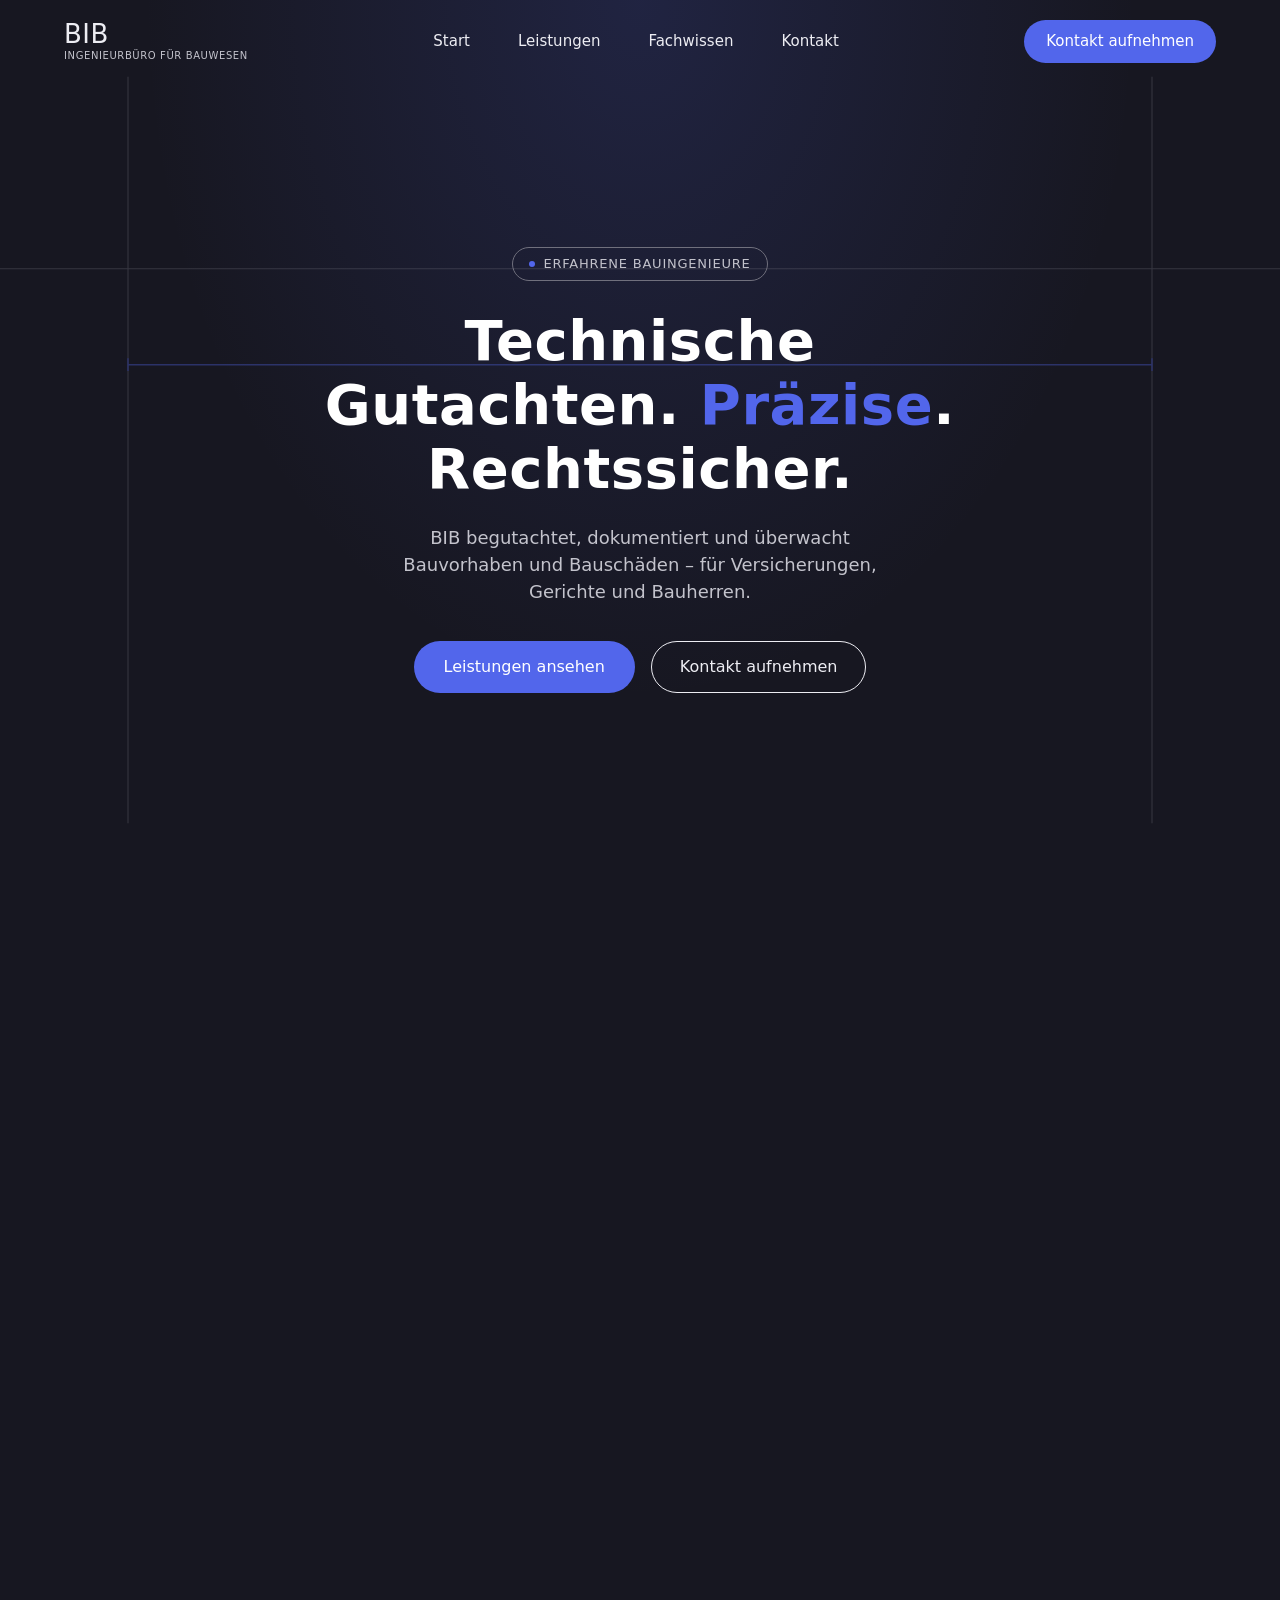
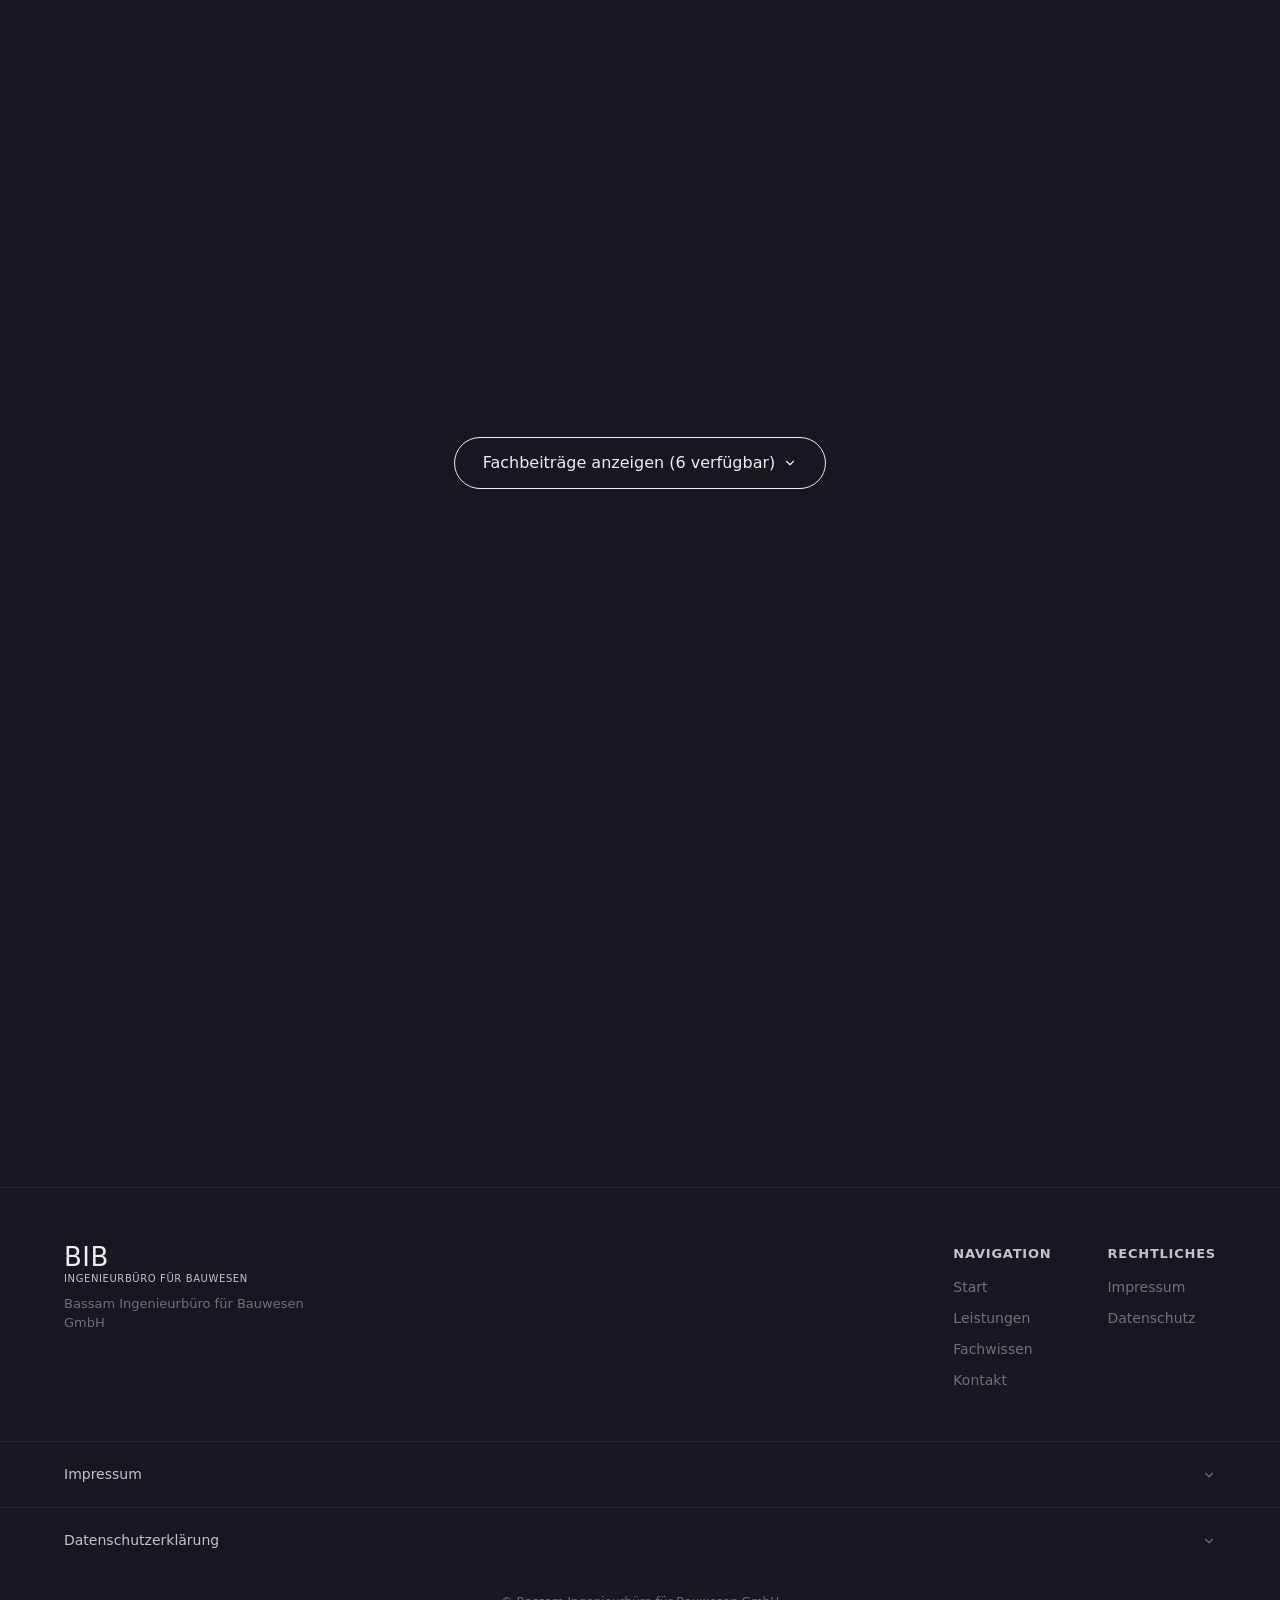
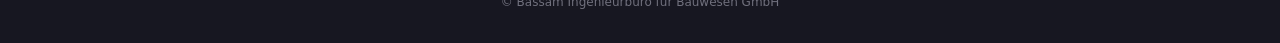
<file: index.html>
<!DOCTYPE html>
<html lang="de">
<head>
<meta charset="UTF-8">
<meta name="viewport" content="width=device-width, initial-scale=1">
<title>BIB Ingenieurbüro für Bauwesen GmbH</title>
<meta name="description" content="Ingenieurbüro für Bauwesen in Berlin (BIB). Ihr Experte für Bauschadensgutachten, Gerichtsgutachten, technische Beweissicherung und Objektüberwachung (LP 8). Präzise & rechtssicher.">
<meta name="keywords" content="Ingenieurbüro Berlin, Bauschadensgutachten, Gerichtsgutachter Bauwesen, Versicherungsgutachten, Beweissicherung, Objektüberwachung, LP 8, Bauingenieur Berlin, Bauschäden bewerten">
<meta name="author" content="Bassam Ingenieurbüro für Bauwesen GmbH">
<meta name="robots" content="index, follow">
<link rel="canonical" href="https://ing-bassam.de/">
<link rel="icon" type="image/svg+xml" href="favicon.svg">

<style>
  :root{
  /* ---------- LOKALE SCHRIFTARTEN ---------- */
  /* Fira Sans */
  @font-face {
    font-family: 'Fira Sans';
    font-style: normal;
    font-weight: 300;
    src: url('fonts/fira-sans-v18-latin-300.woff2') format('woff2');
  }
  @font-face {
    font-family: 'Fira Sans';
    font-style: normal;
    font-weight: 400;
    src: url('fonts/fira-sans-v18-latin-regular.woff2') format('woff2');
  }

  /* Space Grotesk */
  @font-face {
    font-family: 'Space Grotesk';
    font-style: normal;
    font-weight: 500;
    src: url('fonts/space-grotesk-v22-latin-500.woff2') format('woff2');
  }
  @font-face {
    font-family: 'Space Grotesk';
    font-style: normal;
    font-weight: 600;
    src: url('fonts/space-grotesk-v22-latin-600.woff2') format('woff2');
  }
  @font-face {
    font-family: 'Space Grotesk';
    font-style: normal;
    font-weight: 700;
    src: url('fonts/space-grotesk-v22-latin-700.woff2') format('woff2');
  }

  /* Inter */
  @font-face {
    font-family: 'Inter';
    font-style: normal;
    font-weight: 400;
    src: url('fonts/inter-v20-latin-regular.woff2') format('woff2');
  }
  @font-face {
    font-family: 'Inter';
    font-style: normal;
    font-weight: 500;
    src: url('fonts/inter-v20-latin-500.woff2') format('woff2');
  }
  @font-face {
    font-family: 'Inter';
    font-style: normal;
    font-weight: 600;
    src: url('fonts/inter-v20-latin-600.woff2') format('woff2');
  }
    --onyx:#171721;
    --graphite:#1e1e2a;
    --obsidian:#272735;
    --slate:#70707d;
    --mist:#e2e3ed;
    --ash:#c3c3cc;
    --ivory:#ededf3;
    --cobalt:#5266eb;
    --white:#ffffff;

    --font-body: 'Inter', ui-sans-serif, system-ui, sans-serif;
    --font-display: 'Space Grotesk', ui-sans-serif, system-ui, sans-serif;
    --font-logo: 'Fira Sans', ui-sans-serif, system-ui, sans-serif;

    --max-w: 1200px;
    --section-gap: 72px;
    --card-pad: 32px;
  }

  *{box-sizing:border-box; margin:0; padding:0;}
  html{scroll-behavior:smooth;}
  body{
    background:var(--onyx);
    color:var(--ivory);
    font-family:var(--font-body);
    font-size:16px;
    line-height:1.5;
    -webkit-font-smoothing:antialiased;
  }
  a{color:inherit; text-decoration:none;}
  img{max-width:100%; display:block;}
  ul{list-style:none;}

  h1,h2,h3{
    font-family:var(--font-display);
    font-weight:600;
    line-height:1.15;
    letter-spacing:0.01em;
  }

  .wrap{max-width:var(--max-w); margin:0 auto; padding:0 24px;}

  /* ---------- NAV ---------- */
  header{
    position:fixed; top:0; left:0; right:0; z-index:100;
    padding:20px 0;
    transition:background .3s ease, backdrop-filter .3s ease, padding .3s ease, border-color .3s ease;
    border-bottom:1px solid transparent;
  }
  header.scrolled{
    background:rgba(23,23,33,0.82);
    backdrop-filter:blur(16px);
    -webkit-backdrop-filter:blur(16px);
    padding:14px 0;
    border-bottom:1px solid rgba(226,227,237,0.08);
  }
  nav{display:flex; align-items:center; justify-content:space-between;}

  .logo{display:flex; align-items:center; gap:10px;}
  .logo-mark{width:22px; height:22px;}
  .logo-text{display:flex; flex-direction:column; line-height:1;}
  .logo-text b{font-family:var(--font-logo); font-size:26px; font-weight:300; font-style:normal; letter-spacing:0.02em; color:var(--ivory);}
  .logo-text span{font-size:10px; letter-spacing:0.06em; color:var(--ash); text-transform:uppercase; margin-top:4px;}

  .nav-links{display:flex; gap:8px; align-items:center;}
  .nav-links a{
    padding:10px 20px; border-radius:40px; font-size:15px; font-weight:500;
    transition:background .2s ease;
  }
  .nav-links a:hover{background:rgba(237,237,243,0.08);}

  .nav-cta{
    background:var(--cobalt); color:var(--white);
    padding:10px 22px; border-radius:32px; font-size:15px; font-weight:500;
    white-space:nowrap;
  }
  .nav-cta:hover{opacity:0.92;}

  .nav-toggle{display:none; background:none; border:none; color:var(--ivory); font-size:24px; cursor:pointer;}

  /* ---------- HERO ---------- */
  .hero{
    position:relative;
    min-height:100vh;
    display:flex; align-items:center; justify-content:center;
    overflow:hidden;
    padding:140px 24px 100px;
  }
  .hero-bg{
    position:absolute; inset:0; z-index:0;
    background:
      radial-gradient(ellipse at 50% 0%, rgba(82,102,235,0.16), transparent 55%),
      var(--onyx);
  }
  .hero-grid{position:absolute; inset:0; z-index:0; opacity:0.5;}
  .hero-content{position:relative; z-index:1; text-align:center; max-width:720px;}
  .eyebrow{
    display:inline-flex; align-items:center; gap:8px;
    font-size:13px; letter-spacing:0.06em; text-transform:uppercase;
    color:var(--ash); border:1px solid var(--slate); border-radius:40px;
    padding:6px 16px; margin-bottom:28px;
  }
  .eyebrow .dot{width:6px; height:6px; border-radius:50%; background:var(--cobalt);}
  .hero h1{
    font-size:56px; color:var(--white); margin-bottom:22px;
  }
  .hero h1 em{font-style:normal; color:var(--cobalt);}
  .hero p{
    font-size:18px; color:var(--ash); max-width:520px; margin:0 auto 36px;
  }
  .hero-actions{display:flex; gap:16px; justify-content:center; flex-wrap:wrap;}

  .btn-primary{
    background:var(--cobalt); color:var(--white);
    padding:14px 30px; border-radius:32px; font-size:16px; font-weight:500;
    display:inline-block; transition:opacity .2s ease;
  }
  .btn-primary:hover{opacity:0.9;}
  .btn-ghost{
    background:transparent; color:var(--ivory); border:1px solid var(--ivory);
    padding:13px 28px; border-radius:40px; font-size:16px; font-weight:500;
    display:inline-block; transition:background .2s ease;
  }
  .btn-ghost:hover{background:rgba(237,237,243,0.08);}

  /* measurement-line signature motif */
  .measure-line{
    position:absolute; z-index:0; opacity:0.35;
  }

  /* ---------- SECTIONS ---------- */
  section{padding:var(--section-gap) 0;}
  .section-head{max-width:640px; margin:0 auto 48px; text-align:center;}
  .section-tag{
    font-size:13px; letter-spacing:0.08em; text-transform:uppercase; color:var(--cobalt);
    font-weight:600; margin-bottom:14px; display:block;
  }
  .section-head h2{font-size:36px; color:var(--white); margin-bottom:14px;}
  .section-head p{color:var(--ash); font-size:17px;}

  /* ---------- LEISTUNGEN ---------- */
  .services-grid{
    display:grid; grid-template-columns:repeat(2, 1fr); gap:24px;
  }
  .service-card{
    background:var(--graphite); border-radius:12px; padding:var(--card-pad);
    display:flex; flex-direction:column; gap:18px;
  }
  .service-icon{
    width:44px; height:44px; border-radius:12px; background:var(--obsidian);
    display:flex; align-items:center; justify-content:center;
  }
  .service-icon svg{width:22px; height:22px; stroke:var(--cobalt);}
  .service-card h3{font-size:21px; color:var(--white); font-weight:600;}
  .service-card p{color:var(--ash); font-size:15px; line-height:1.55;}

  /* ---------- FACHWISSEN ---------- */
  .articles-grid{
    display:grid; grid-template-columns:repeat(3, 1fr); gap:24px;
  }
  .article-card{
    background:var(--graphite); border-radius:12px; overflow:hidden;
    display:flex; flex-direction:column;
  }
  .article-thumb{
    height:140px; width:100%;
    background:
      repeating-linear-gradient(135deg, rgba(82,102,235,0.14) 0 2px, transparent 2px 18px),
      var(--obsidian);
    display:flex; align-items:center; justify-content:center;
  }
  .article-thumb span{font-size:11px; letter-spacing:0.05em; color:var(--slate); text-transform:uppercase;}
  .article-body{padding:24px; display:flex; flex-direction:column; gap:10px; flex:1;}
  .article-date{font-size:13px; color:var(--slate);}
  .article-body h3{font-size:18px; color:var(--white); font-weight:600; line-height:1.3;}
  .article-body p{font-size:14px; color:var(--ash);}
  .article-link{font-size:14px; color:var(--cobalt); font-weight:500; margin-top:auto;}

  .fachwissen-note{
    text-align:center; margin-top:36px; color:var(--slate); font-size:14px;
  }

  /* ---------- COLLAPSIBLE (Fachwissen-Toggle) ---------- */
  .fachwissen-toggle{text-align:center;}
  .fachwissen-toggle summary{
    list-style:none; cursor:pointer; display:inline-flex; align-items:center; gap:8px;
    background:transparent; color:var(--ivory); border:1px solid var(--ivory);
    padding:13px 28px; border-radius:40px; font-size:16px; font-weight:500;
    transition:background .2s ease;
  }
  .fachwissen-toggle summary::-webkit-details-marker{display:none;}
  .fachwissen-toggle summary:hover{background:rgba(237,237,243,0.08);}
  .fachwissen-toggle summary .chevron{width:14px; height:14px; stroke:var(--ivory); transition:transform .2s ease;}
  .fachwissen-toggle[open] summary .chevron{transform:rotate(180deg);}
  .fachwissen-toggle[open] summary{margin-bottom:40px;}
  .fachwissen-toggle summary .label-open{display:none;}
  .fachwissen-toggle[open] summary .label-closed{display:none;}
  .fachwissen-toggle[open] summary .label-open{display:inline;}

  /* ---------- KONTAKT ---------- */
  .kontakt-box{
    background:var(--graphite); border-radius:12px; padding:56px;
    display:grid; grid-template-columns:1.1fr 1fr; gap:56px; align-items:center;
  }
  .kontakt-info h2{font-size:32px; color:var(--white); margin-bottom:16px;}
  .kontakt-info p{color:var(--ash); font-size:16px; margin-bottom:28px;}
  .kontakt-list{display:flex; flex-direction:column; gap:16px;}
  .kontakt-list li{display:flex; align-items:center; gap:12px; font-size:15px;}
  .kontakt-list svg{width:18px; height:18px; stroke:var(--cobalt); flex-shrink:0;}

  form{display:flex; flex-direction:column; gap:14px;}
  label{font-size:13px; color:var(--ash); margin-bottom:-6px;}
  input, textarea{
    background:var(--obsidian); border:1px solid var(--slate); border-radius:12px;
    padding:13px 16px; color:var(--ivory); font-family:var(--font-body); font-size:15px;
    width:100%;
  }
  input:focus, textarea:focus{outline:2px solid var(--cobalt); outline-offset:1px; border-color:var(--cobalt);}
  textarea{resize:vertical; min-height:110px;}
  .form-submit{
    background:var(--cobalt); color:var(--white); border:none; border-radius:32px;
    padding:14px 28px; font-size:16px; font-weight:500; cursor:pointer; font-family:var(--font-body);
    align-self:flex-start; transition:opacity .2s ease;
  }
  .form-submit:hover{opacity:0.9;}

  /* ---------- FOOTER / IMPRESSUM ---------- */
  footer{border-top:1px solid rgba(226,227,237,0.08); padding-top:56px;}
  .footer-top{
    display:flex; justify-content:space-between; align-items:flex-start; gap:32px; flex-wrap:wrap;
    padding-bottom:40px;
  }
  .footer-brand p{color:var(--slate); font-size:13px; margin-top:10px; max-width:280px;}
  .footer-links{display:flex; gap:56px; flex-wrap:wrap;}
  .footer-col h4{font-size:13px; text-transform:uppercase; letter-spacing:0.06em; color:var(--ash); margin-bottom:14px;}
  .footer-col a{display:block; font-size:14px; color:var(--slate); margin-bottom:10px;}
  .footer-col a:hover{color:var(--ivory);}

  .impressum{
    border-top:1px solid rgba(226,227,237,0.08);
  }
  .impressum summary{
    list-style:none; cursor:pointer;
    display:flex; align-items:center; justify-content:space-between;
    padding:22px 24px; font-size:14px; color:var(--ash); font-weight:500;
  }
  .impressum summary::-webkit-details-marker{display:none;}
  .impressum summary:hover{color:var(--ivory);}
  .impressum summary .chevron{width:14px; height:14px; stroke:var(--slate); transition:transform .2s ease; flex-shrink:0;}
  .impressum[open] summary .chevron{transform:rotate(180deg);}
  .impressum-content{
    padding:0 24px 40px;
    font-size:13px; color:var(--slate); line-height:1.7;
  }
  .impressum-content h4{font-size:14px; color:var(--ivory); margin:18px 0 6px; font-weight:600; font-family:var(--font-body);}
  .impressum-content h4:first-child{margin-top:0;}
  .impressum-content .placeholder{color:var(--cobalt);}
  .impressum-grid{display:grid; grid-template-columns:repeat(3,1fr); gap:32px;}

  .bottom-bar{
    padding:20px 0 32px; text-align:center; font-size:12px; color:var(--slate);
  }

  /* ---------- RESPONSIVE ---------- */
  @media (max-width:860px){
    .nav-links, .nav-cta{display:none;}
    .nav-toggle{display:block;}
    .hero h1{font-size:38px;}
    .services-grid{grid-template-columns:1fr;}
    .articles-grid{grid-template-columns:1fr;}
    .kontakt-box{grid-template-columns:1fr; padding:32px;}
    .impressum-grid{grid-template-columns:1fr;}
    .footer-top{flex-direction:column;}
  }

  /* ---------- MOTION ---------- */
  .reveal{
    opacity:0; transform:translateY(28px);
    transition:opacity .8s cubic-bezier(.16,1,.3,1), transform .8s cubic-bezier(.16,1,.3,1);
  }
  .reveal.in-view{opacity:1; transform:translateY(0);}

  .hero-content > *{
    opacity:0; transform:translateY(20px);
    animation:heroUp .8s cubic-bezier(.16,1,.3,1) forwards;
  }
  .hero-content .eyebrow{animation-delay:.05s;}
  .hero-content h1{animation-delay:.15s;}
  .hero-content p{animation-delay:.28s;}
  .hero-content .hero-actions{animation-delay:.4s;}
  @keyframes heroUp{to{opacity:1; transform:translateY(0);}}

  .measure-line path, .measure-line line{
    stroke-dasharray:1400;
    stroke-dashoffset:1400;
    animation:drawLine 1.8s cubic-bezier(.16,1,.3,1) forwards;
    animation-delay:.3s;
  }
  @keyframes drawLine{to{stroke-dashoffset:0;}}

  .service-card, .article-card{
    border:1px solid transparent;
    transition:transform .35s cubic-bezier(.16,1,.3,1), border-color .35s ease, background-color .35s ease;
  }
  .service-card:hover, .article-card:hover{
    transform:translateY(-6px);
    border-color:rgba(82,102,235,0.4);
    background-color:#23232f;
  }
  .service-icon{transition:background-color .35s ease, transform .35s ease;}
  .service-card:hover .service-icon{background-color:var(--cobalt); transform:scale(1.06);}
  .service-card:hover .service-icon svg{stroke:var(--white);}

  .services-grid .service-card:nth-child(1){transition-delay:0s;}
  .services-grid .service-card:nth-child(2){transition-delay:.08s;}
  .services-grid .service-card:nth-child(3){transition-delay:.16s;}
  .services-grid .service-card:nth-child(4){transition-delay:.24s;}
  .articles-grid .article-card:nth-child(1){transition-delay:0s;}
  .articles-grid .article-card:nth-child(2){transition-delay:.1s;}
  .articles-grid .article-card:nth-child(3){transition-delay:.2s;}

  .nav-links a{position:relative;}
  .btn-primary, .btn-ghost, .form-submit{
    transition:opacity .25s ease, transform .25s cubic-bezier(.16,1,.3,1), background-color .25s ease;
  }
  .btn-primary:hover, .form-submit:hover{transform:translateY(-2px);}
  .btn-ghost:hover{transform:translateY(-2px);}

  @media (prefers-reduced-motion: reduce){
    .reveal{opacity:1; transform:none; transition:none;}
    .hero-content > *{animation:none; opacity:1; transform:none;}
    .measure-line path, .measure-line line{animation:none; stroke-dashoffset:0;}
  }

  @media (prefers-reduced-motion: reduce){
    html{scroll-behavior:auto;}
    *{transition:none !important;}
  }
</style>
</head>
<body>

<header id="siteHeader">
  <nav class="wrap">
    <a href="#start" class="logo">
      <span class="logo-text"><b>BIB</b><span>Ingenieurbüro für Bauwesen</span></span>
    </a>
    <div class="nav-links">
      <a href="#start">Start</a>
      <a href="#leistungen">Leistungen</a>
      <a href="#fachwissen">Fachwissen</a>
      <a href="#kontakt">Kontakt</a>
    </div>
    <a href="#kontakt" class="nav-cta">Kontakt aufnehmen</a>
    <button class="nav-toggle" aria-label="Menü öffnen">☰</button>
  </nav>
</header>

<main>

  <!-- ================= HERO / START ================= -->
  <section id="start" class="hero">
    <div class="hero-bg"></div>
    <svg class="hero-grid measure-line" viewBox="0 0 1200 700" style="top:0; left:0; width:100%; height:100%;">
      <line x1="120" y1="0" x2="120" y2="700" stroke="#70707d" stroke-width="1"/>
      <line x1="0" y1="180" x2="1200" y2="180" stroke="#70707d" stroke-width="1"/>
      <line x1="1080" y1="0" x2="1080" y2="700" stroke="#70707d" stroke-width="1"/>
      <g stroke="#5266eb" stroke-width="1.4">
        <line x1="120" y1="270" x2="1080" y2="270"/>
        <line x1="120" y1="264" x2="120" y2="276"/>
        <line x1="1080" y1="264" x2="1080" y2="276"/>
      </g>
    </svg>
    <div class="hero-content">
      <span class="eyebrow"><span class="dot"></span>Erfahrene Bauingenieure</span>
      <h1>Technische Gutachten. <em>Präzise</em>. Rechtssicher.</h1>
      <p>BIB begutachtet, dokumentiert und überwacht Bauvorhaben und Bauschäden – für Versicherungen, Gerichte und Bauherren.</p>
      <div class="hero-actions">
        <a href="#leistungen" class="btn-primary">Leistungen ansehen</a>
        <a href="#kontakt" class="btn-ghost">Kontakt aufnehmen</a>
      </div>
    </div>
  </section>

  <!-- ================= LEISTUNGEN ================= -->
  <section id="leistungen">
    <div class="wrap">
      <div class="section-head reveal">
        <span class="section-tag">Leistungen</span>
        <h2>Ausgebildete und Erfahrene Bauingenieure</h2>
        <p>Vier Kernbereiche, in denen wir Bauherren, Versicherungen und Gerichte mit unabhängiger technischer Expertise unterstützen.</p>
      </div>
      <div class="services-grid">

        <div class="service-card reveal">
          <div class="service-icon">
            <svg viewBox="0 0 24 24" fill="none" stroke-width="1.6" stroke-linecap="round" stroke-linejoin="round"><path d="M12 3l7 3v6c0 4.5-3 8-7 9-4-1-7-4.5-7-9V6l7-3z"/></svg>
          </div>
          <h3>Versicherungsgutachten</h3>
          <p>Wir ermitteln Schadensursache und -umfang bei Gebäudeschäden und liefern Versicherungen eine belastbare, unabhängige Bewertungsgrundlage für die Regulierung.</p>
        </div>

        <div class="service-card reveal">
          <div class="service-icon">
            <svg viewBox="0 0 24 24" fill="none" stroke-width="1.6" stroke-linecap="round" stroke-linejoin="round"><path d="M12 3v18M5 7l-3 6a3 3 0 0 0 6 0l-3-6zM19 7l-3 6a3 3 0 0 0 6 0l-3-6zM5 7h14M8 3h8"/></svg>
          </div>
          <h3>Gerichtsgutachten</h3>
          <p>Als gerichtlich beauftragte Sachverständige erstellen wir neutrale, nachvollziehbare Gutachten, die vor Gericht Bestand haben und Streitfragen fundiert klären.</p>
        </div>

        <div class="service-card reveal">
          <div class="service-icon">
            <svg viewBox="0 0 24 24" fill="none" stroke-width="1.6" stroke-linecap="round" stroke-linejoin="round"><circle cx="11" cy="11" r="7"/><path d="M21 21l-4.3-4.3"/></svg>
          </div>
          <h3>Technische Beweissicherung</h3>
          <p>Vor, während und nach Bauarbeiten dokumentieren wir den Zustand von Gebäuden lückenlos – als belastbarer Nachweis für spätere Auseinandersetzungen.</p>
        </div>

        <div class="service-card reveal">
          <div class="service-icon">
            <svg viewBox="0 0 24 24" fill="none" stroke-width="1.6" stroke-linecap="round" stroke-linejoin="round"><path d="M4 21V10l8-6 8 6v11"/><path d="M9 21v-6h6v6"/></svg>
          </div>
          <h3>Objektüberwachung (LP&nbsp;8)</h3>
          <p>Als Bauherrenvertretung begleiten wir die Bauausführung vor Ort, sichern Qualität, Kosten und Termine und vertreten Ihre Interessen gegenüber den ausführenden Firmen.</p>
        </div>

      </div>
    </div>
  </section>

  <!-- ================= FACHWISSEN / FACHPORTAL ================= -->
  <section id="fachwissen">
    <div class="wrap">
      <div class="section-head reveal">
        <span class="section-tag">Fachwissen & Publikationen</span>
        <h2>Einblicke ins Bauwesen</h2>
        <p>Fachbeiträge zu Bauphysik, Bauschäden und baurechtlichen Fragestellungen aus dem Bauwesen.</p>
      </div>

      <!-- EINGEKLAPPTES FACHPORTAL (STANDARDMÄSSIG ARCHIVIERT) -->
      <details class="fachwissen-toggle" id="fachwissenDetails" ontoggle="if(this.open) { resetAndShowInitial(); }">
        <summary>
          <span class="label-closed">Fachbeiträge anzeigen (6 verfügbar)</span>
          <span class="label-open">Fachbeiträge ausblenden</span>
          <svg class="chevron" viewBox="0 0 24 24" fill="none" stroke-width="2" stroke-linecap="round" stroke-linejoin="round"><path d="M6 9l6 6 6-6"/></svg>
        </summary>

        <div style="margin-top: 40px;">
          <!-- KATEGORIE-GLIEDERUNG -->
          <div style="display: flex; gap: 12px; justify-content: center; margin-bottom: 36px; flex-wrap: wrap;">
            <button onclick="filterArticles('all')" class="filter-btn active" style="background: var(--cobalt); color: var(--white); border: none; padding: 10px 20px; border-radius: 20px; cursor: pointer; font-weight: 500; font-size: 14px;">Alle Themen</button>
            <button onclick="filterArticles('bauphysik')" class="filter-btn" style="background: var(--obsidian); color: var(--ash); border: 1px solid var(--slate); padding: 10px 20px; border-radius: 20px; cursor: pointer; font-weight: 500; font-size: 14px;">Bauphysik</button>
            <button onclick="filterArticles('bauschaden')" class="filter-btn" style="background: var(--obsidian); color: var(--ash); border: 1px solid var(--slate); padding: 10px 20px; border-radius: 20px; cursor: pointer; font-weight: 500; font-size: 14px;">Bauschäden</button>
            <button onclick="filterArticles('recht')" class="filter-btn" style="background: var(--obsidian); color: var(--ash); border: 1px solid var(--slate); padding: 10px 20px; border-radius: 20px; cursor: pointer; font-weight: 500; font-size: 14px;">Gutachter & Recht</button>
          </div>

          <!-- ARTIKEL GRID -->
          <div class="articles-grid" id="articleGrid">

            <!-- Artikel 1: Bauphysik -->
            <div class="article-card" data-category="bauphysik" style="display: none;">
              <div class="article-thumb" style="background: linear-gradient(135deg, rgba(82,102,235,0.2), var(--obsidian));"><span>Bauphysik</span></div>
              <div class="article-body">
                <span class="article-date">Fachbeitrag • Wärmeschutz</span>
                <h3>WU-Beton in der Praxis: Vermeidung von Rissbildung & Feuchteschutz</h3>
                <p>Herausforderungen bei weißer Wanne, Fugenband-Details und wirksamer Abdichtung gegen drückendes Wasser.</p>
                <a href="javascript:void(0)" onclick="openArticle('wu-beton')" class="article-link">Weiterlesen →</a>
              </div>
            </div>

            <!-- Artikel 2: Bauschäden -->
            <div class="article-card" data-category="bauschaden" style="display: none;">
              <div class="article-thumb" style="background: linear-gradient(135deg, rgba(235,82,82,0.2), var(--obsidian));"><span>Bauschäden</span></div>
              <div class="article-body">
                <span class="article-date">Schadensanalyse • Feuchtigkeit</span>
                <h3>Wasserschäden nach Rohrbruch: Beweissicherung & Sanierung</h3>
                <p>Wie verhalte ich mich bei verdeckten Leitungswasserschäden? Messmethoden und lückenlose Dokumentation.</p>
                <a href="javascript:void(0)" onclick="openArticle('wasserschaden')" class="article-link">Weiterlesen →</a>
              </div>
            </div>

            <!-- Artikel 3: Recht -->
            <div class="article-card" data-category="recht" style="display: none;">
              <div class="article-thumb" style="background: linear-gradient(135deg, rgba(82,235,160,0.2), var(--obsidian));"><span>Gutachter & Recht</span></div>
              <div class="article-body">
                <span class="article-date">Rechtsprechung • Innovation</span>
                <h3>Künstliche Intelligenz in Gerichtsgutachten: Zulässigkeit & Grenzen</h3>
                <p>Welche Rolle moderne KI-Tools bei der Analyse von Baumängeln spielen und wo die strengen juristischen Grenzen liegen.</p>
                <a href="javascript:void(0)" onclick="openArticle('ki-gutachten')" class="article-link">Weiterlesen →</a>
              </div>
            </div>

            <!-- Artikel 4: Bauphysik -->
            <div class="article-card" data-category="bauphysik" style="display: none;">
              <div class="article-thumb" style="background: linear-gradient(135deg, rgba(82,102,235,0.2), var(--obsidian));"><span>Bauphysik</span></div>
              <div class="article-body">
                <span class="article-date">Schallschutz & Akustik</span>
                <h3>Schallschutz im Wohnungsbau nach DIN 4109: Typische Mängel</h3>
                <p>Trittschall und Luftschall im Massiv- und Holzbau effektiv entkoppeln – Mängelbeseitigung und schalltechnische Prüfungen.</p>
                <a href="javascript:void(0)" onclick="openArticle('schallschutz')" class="article-link">Weiterlesen →</a>
              </div>
            </div>

            <!-- Artikel 5: Bauschäden -->
            <div class="article-card" data-category="bauschaden" style="display: none;">
              <div class="article-thumb" style="background: linear-gradient(135deg, rgba(235,82,82,0.2), var(--obsidian));"><span>Bauschäden</span></div>
              <div class="article-body">
                <span class="article-date">Sturmschaden • Dachbau</span>
                <h3>Sturmschäden am Steildach: Schadensermittlung für Versicherungen</h3>
                <p>Sogsicherungen, Windsogsicherung und die korrekte Dokumentation von abgedeckten Dachflächen für die Schadensregulierung.</p>
                <a href="javascript:void(0)" onclick="openArticle('sturmschaden')" class="article-link">Weiterlesen →</a>
              </div>
            </div>

            <!-- Artikel 6: Recht -->
            <div class="article-card" data-category="recht" style="display: none;">
              <div class="article-thumb" style="background: linear-gradient(135deg, rgba(82,235,160,0.2), var(--obsidian));"><span>Gutachter & Recht</span></div>
              <div class="article-body">
                <span class="article-date">Privat vs. Gericht</span>
                <h3>Gerichtsgutachten vs. Privatgutachten: Der genaue Unterschied</h3>
                <p>Wann ein Parteigutachten ausreicht, um außergerichtlich eine Einigung zu erzielen, und wann der Gang zum Gerichtsgutachter zwingend ist.</p>
                <a href="javascript:void(0)" onclick="openArticle('gutachter-vergleich')" class="article-link">Weiterlesen →</a>
              </div>
            </div>

          </div>

          <!-- BUTTON: WEITERE BEITRÄGE LADEN -->
          <div style="text-align: center; margin-top: 40px;">
            <button id="loadMoreBtn" onclick="loadMoreArticles()" style="background: transparent; color: var(--ivory); border: 1px solid var(--ivory); padding: 12px 32px; border-radius: 40px; font-size: 15px; font-weight: 500; cursor: pointer; transition: background .2s;">
              Weitere Beiträge laden (+3)
            </button>
          </div>
        </div>
      </details>
    </div>
  </section>

  <!-- ================= KONTAKT ================= -->
  <section id="kontakt">
    <div class="wrap">
      <div class="kontakt-box reveal">
        <div class="kontakt-info">
          <h2>Sprechen wir über Ihr Projekt</h2>
          <p>Ob Schadensfall, Rechtsstreit oder laufende Baumaßnahme – schildern Sie uns Ihr Anliegen, wir melden uns zeitnah zurück.</p>
          <ul class="kontakt-list">
            <li><svg viewBox="0 0 24 24" fill="none" stroke-width="1.6" stroke-linecap="round" stroke-linejoin="round"><path d="M22 16.9v3a2 2 0 0 1-2.2 2 19.8 19.8 0 0 1-8.6-3.1 19.5 19.5 0 0 1-6-6 19.8 19.8 0 0 1-3.1-8.6A2 2 0 0 1 4.1 2h3a2 2 0 0 1 2 1.7c.1.9.3 1.8.6 2.7a2 2 0 0 1-.4 2.1L8.1 9.7a16 16 0 0 0 6 6l1.2-1.2a2 2 0 0 1 2.1-.4c.9.3 1.8.5 2.7.6a2 2 0 0 1 1.7 2z"/></svg>+49 176 23581339</li>
            <li><svg viewBox="0 0 24 24" fill="none" stroke-width="1.6" stroke-linecap="round" stroke-linejoin="round"><path d="M4 4h16v16H4z"/><path d="m22 6-10 7L2 6"/></svg>info@ing-bassam.de</li>
          </ul>
        </div>
        <!-- Kontaktformular mit Erfolgsmeldung -->
        <div style="width: 100%;">
          <form id="kontaktForm" onsubmit="handleContactSubmit(event)">
            <div id="formFields">
              <div style="margin-bottom: 14px;">
                <label for="name">Name</label>
                <input id="name" type="text" placeholder="Ihr Name" required>
              </div>
              <div style="margin-bottom: 14px;">
                <label for="email">E-Mail</label>
                <input id="email" type="email" placeholder="ihre@email.de" required>
              </div>
              <div style="margin-bottom: 14px;">
                <label for="msg">Nachricht</label>
                <textarea id="msg" placeholder="Beschreiben Sie kurz Ihr Anliegen" required></textarea>
              </div>
              <button class="form-submit" type="submit">Nachricht senden</button>
            </div>

            <!-- Die Erfolgsmeldung (wird anfangs ausgeblendet) -->
            <div id="formSuccess" style="display: none; background: var(--obsidian); border: 1px solid var(--cobalt); padding: 32px 24px; border-radius: 12px; text-align: center;">
              <h3 style="color: var(--white); margin-bottom: 12px; font-size: 20px;">Vielen Dank für Ihre Anfrage!</h3>
              <p style="color: var(--ash); font-size: 15px; line-height: 1.5;">Wir haben Ihr Anliegen aufgenommen und melden uns in Kürze telefonisch oder per E-Mail bei Ihnen.</p>
            </div>
          </form>
        </div>
      </div>
    </div>
  </section>

</main>

<footer>
  <div class="wrap">
    <div class="footer-top">
      <div class="footer-brand">
        <div class="logo">
          <span class="logo-text"><b>BIB</b><span>Ingenieurbüro für Bauwesen</span></span>
        </div>
        <p>Bassam Ingenieurbüro für Bauwesen GmbH</p>
      </div>
      <div class="footer-links">
        <div class="footer-col">
          <h4>Navigation</h4>
          <a href="#start">Start</a>
          <a href="#leistungen">Leistungen</a>
          <a href="#fachwissen">Fachwissen</a>
          <a href="#kontakt">Kontakt</a>
        </div>
        <div class="footer-col">
          <h4>Rechtliches</h4>
          <a href="#impressum">Impressum</a>
          <a href="#datenschutz">Datenschutz</a> 
        </div>
      </div>
    </div>
  </div>

  <!-- ================= IMPRESSUM ================= -->
  <details id="impressum" class="impressum">
    <summary class="wrap">
      Impressum
      <svg class="chevron" viewBox="0 0 24 24" fill="none" stroke-width="2" stroke-linecap="round" stroke-linejoin="round"><path d="M6 9l6 6 6-6"/></svg>
    </summary>
    <div class="wrap impressum-content">
      <p style="margin-bottom: 16px; font-size: 12px; color: var(--slate);">Angaben gemäß §§ 5, 6 DDG</p>
      
      <div class="impressum-grid">
        <div>
          <h4>Anbieter</h4>
          Bassam Ingenieurbüro für Bauwesen GmbH<br>
          Straße am Flugplatz 6a<br>
          12487 Berlin
        </div>
        <div>
          <h4>Vertreten durch</h4>
          Geschäftsführer: Abdel Karim Abu Elkheir<br>
          <h4>Kontakt</h4>
          Telefon: +49 176 23581339<br>
          E-Mail: info@ing-bassam.de
        </div>
        <div>
          <h4>Registereintrag</h4>
          Registergericht: Amtsgericht Charlottenburg (Berlin)<br>
          Registernummer: HRB 274183 B<br>
          Umsatzsteuer-ID: <span class="placeholder">DE455794705</span>
        </div>
      </div>

      <h4>Berufsbezeichnung und berufsrechtliche Regelungen</h4>
      Berufsbezeichnung: Ingenieur (verliehen in der Bundesrepublik Deutschland)<br>
      Zuständige Kammer: Ingenieurkammer Berlin, Brückenstraße 6, 10179 Berlin<br>
      Geltende berufsrechtliche Regelungen: Berliner Ingenieurgesetz (BInG) – einsehbar auf der Website der zuständigen Kammer.

      <h4>Streitschlichtung</h4>
      Die Europäische Kommission stellt eine Plattform zur Online-Streitbeilegung (OS) bereit: <a href="https://ec.europa.eu/consumers/odr" style="color:var(--cobalt);" target="_blank" rel="noopener">ec.europa.eu/consumers/odr</a>. Wir sind nicht verpflichtet und nicht bereit, an einem Streitbeilegungsverfahren vor einer Verbraucherschlichtungsstelle teilzunehmen.
    </div>
  </details>

  <!-- ================= DATENSCHUTZ ================= -->
  <details id="datenschutz" class="impressum">
    <summary class="wrap">
      Datenschutzerklärung
      <svg class="chevron" viewBox="0 0 24 24" fill="none" stroke-width="2" stroke-linecap="round" stroke-linejoin="round"><path d="M6 9l6 6 6-6"/></svg>
    </summary>
    <div class="wrap impressum-content">
      
      <h4>1. Datenschutz auf einen Blick</h4>
      <p>Wir nehmen den Schutz Ihrer persönlichen Daten sehr ernst. Diese Website ist bewusst datensparsam gestaltet. <strong>Wir verwenden keine Cookies, keine Analyse-Tools (wie Google Analytics) und speichern keine Formulardaten auf unserem Webserver.</strong></p>

      <h4>2. Verantwortliche Stelle</h4>
      <p>Verantwortlich für die Datenverarbeitung auf dieser Website ist:<br>
      Bassam Ingenieurbüro für Bauwesen GmbH<br>
      Straße am Flugplatz 6a<br>
      12487 Berlin<br>
      Geschäftsführer: Abdel Karim Abu Elkheir<br>
      Telefon: +49 176 23581339<br>
      E-Mail: info@ing-bassam.de</p>

      <h4>3. Datenerfassung auf unserer Website (Server-Logfiles)</h4>
      <p>Bei der rein informatorischen Nutzung der Website erheben wir nur die personenbezogenen Daten, die Ihr Browser automatisch an unseren Server übermittelt (sog. Server-Logfiles). Dies sind z. B. Browsertyp/Version, Betriebssystem, Referrer-URL, Hostname des zugreifenden Rechners, Uhrzeit der Anfrage und IP-Adresse.<br>
      Diese Daten sind technisch erforderlich, um Ihnen unsere Website anzuzeigen und die Stabilität und Sicherheit zu gewährleisten. Eine Zusammenführung dieser Daten mit anderen Datenquellen wird nicht vorgenommen. Rechtsgrundlage hierfür ist unser berechtigtes Interesse (Art. 6 Abs. 1 lit. f DSGVO).</p>

      <h4>4. Kontaktaufnahme / Kontaktformular</h4>
      <p>Wenn Sie über das Kontaktformular auf unserer Website oder per E-Mail Kontakt mit uns aufnehmen, erfolgt die Datenübermittlung direkt über Ihr eigenes E-Mail-Programm (via <code>mailto</code>-Funktion). Ihre Eingaben aus dem Formular werden <strong>nicht</strong> auf unserem Webserver gespeichert oder in einer Datenbank verarbeitet. <br>
      Die von Ihnen per E-Mail übersandten personenbezogenen Daten (z. B. Name, E-Mail-Adresse, Anliegen) werden von uns ausschließlich zur Bearbeitung Ihrer Anfrage gespeichert und verwendet. Die Rechtsgrundlage für die Verarbeitung dieser Daten ist Art. 6 Abs. 1 lit. b DSGVO (Vertragsanbahnung/-erfüllung) bzw. Art. 6 Abs. 1 lit. f DSGVO (berechtigtes Interesse an der Bearbeitung von Anfragen). Die Daten werden gelöscht, sobald sie für die Erreichung des Zweckes ihrer Erhebung nicht mehr erforderlich sind und keine gesetzlichen Aufbewahrungspflichten entgegenstehen.</p>

      <h4>5. Keine Cookies und kein Tracking</h4>
      <p>Diese Website verwendet keinerlei Cookies, Web-Beacons, Tracking-Pixel oder vergleichbare Technologien zur Auswertung des Nutzerverhaltens. Sie können sich auf unserer Seite völlig anonym bewegen.</p>

      <h4>6. Ihre Rechte</h4>
      <p>Sie haben jederzeit das Recht:<br>
      * unentgeltlich <strong>Auskunft</strong> über Herkunft, Empfänger und Zweck Ihrer bei uns gespeicherten personenbezogenen Daten zu erhalten (Art. 15 DSGVO).<br>
      * die <strong>Berichtigung</strong> unrichtiger oder unvollständiger Daten zu verlangen (Art. 16 DSGVO).<br>
      * die <strong>Löschung</strong> Ihrer bei uns gespeicherten Daten zu verlangen (Art. 17 DSGVO).<br>
      * die <strong>Einschränkung</strong> der Datenverarbeitung zu verlangen (Art. 18 DSGVO).<br>
      * Daten, die wir auf Grundlage Ihrer Einwilligung oder in Erfüllung eines Vertrags automatisiert verarbeiten, an sich oder an einen Dritten aushändigen zu lassen (<strong>Datenübertragbarkeit</strong>, Art. 20 DSGVO).<br>
      * aus Gründen, die sich aus Ihrer besonderen Situation ergeben, jederzeit gegen die Verarbeitung <strong>Widerspruch</strong> einzulegen (Art. 21 DSGVO).<br>
      <br>
      Hierzu sowie zu weiteren Fragen zum Thema Datenschutz können Sie sich jederzeit an die oben angegebene verantwortliche Stelle wenden. Des Weiteren steht Ihnen ein Beschwerderecht bei der zuständigen Aufsichtsbehörde (z. B. Berliner Beauftragte für Datenschutz und Informationsfreiheit) zu.</p>
      
    </div>
  </details>


  <div class="bottom-bar">© <span id="currentYear"></span> Bassam Ingenieurbüro für Bauwesen GmbH</div>
</footer>

<!-- EINZIGES ZENTRALES VOLLBILD LESE-MODAL -->
<div id="articleModal" style="display: none; position: fixed; inset: 0; z-index: 1000; background: rgba(23,23,33,0.95); backdrop-filter: blur(12px); overflow-y: auto; padding: 40px 20px;">
  <div style="max-width: 800px; margin: 0 auto; background: var(--graphite); border: 1px solid rgba(82,102,235,0.3); border-radius: 16px; padding: 48px; position: relative;">
    <button onclick="closeArticle()" style="background: var(--obsidian); color: var(--ivory); border: 1px solid var(--slate); padding: 10px 20px; border-radius: 30px; cursor: pointer; font-weight: 500; margin-bottom: 32px; display: inline-flex; align-items: center; gap: 8px;">
      ← Zurück zur Übersicht
    </button>
    <div id="modalContent" style="color: var(--ivory); line-height: 1.8; font-size: 16px;"></div>
    <div style="margin-top: 48px; border-top: 1px solid rgba(226,227,237,0.08); padding-top: 24px; display: flex; justify-content: space-between; align-items: center; flex-wrap: wrap; gap: 12px; color: var(--slate); font-size: 14px;">
      <span>BIB Ingenieurbüro für Bauwesen GmbH</span>
      <a href="#kontakt" onclick="closeArticle()" style="color: var(--cobalt); font-weight: 500;">Fragen zu diesem Thema? Kontakt aufnehmen →</a>
    </div>
  </div>
</div>

<script>
  // 1. SKRIPT FÜR DAS KONTAKTFORMULAR
  function handleContactSubmit(event) {
    event.preventDefault(); 
    const name = document.getElementById('name').value;
    const email = document.getElementById('email').value;
    const msg = document.getElementById('msg').value;

    const subject = encodeURIComponent("Neue Anfrage über Website von " + name);
    const body = encodeURIComponent("Name: " + name + "\nE-Mail: " + email + "\n\nNachricht:\n" + msg);
    
    window.location.href = `mailto:info@ing-bassam.de?subject=${subject}&body=${body}`;

    document.getElementById('formFields').style.display = 'none';
    document.getElementById('formSuccess').style.display = 'block';
  }

  // 2. FACHPORTAL & FILTER LOGIK (3er Schritte)
  let currentCategory = 'all';
  let visibleCount = 3;

  function resetAndShowInitial() {
    visibleCount = 3;
    updateArticleDisplay();
  }

  function filterArticles(category) {
    currentCategory = category;
    visibleCount = 3; 

    const buttons = document.querySelectorAll('.filter-btn');
    buttons.forEach(btn => {
      btn.style.background = 'var(--obsidian)';
      btn.style.color = 'var(--ash)';
      btn.style.borderColor = 'var(--slate)';
    });
    event.target.style.background = 'var(--cobalt)';
    event.target.style.color = 'var(--white)';
    event.target.style.borderColor = 'transparent';

    updateArticleDisplay();
  }

  function loadMoreArticles() {
    visibleCount += 3;
    updateArticleDisplay();
  }

  function updateArticleDisplay() {
    const cards = document.querySelectorAll('.article-card');
    let shownInCategory = 0;
    let totalInCategory = 0;

    cards.forEach(card => {
      const cat = card.getAttribute('data-category');
      const matchesCategory = (currentCategory === 'all' || cat === currentCategory);

      if (matchesCategory) {
        totalInCategory++;
        if (shownInCategory < visibleCount) {
          card.style.display = 'flex';
          shownInCategory++;
        } else {
          card.style.display = 'none';
        }
      } else {
        card.style.display = 'none';
      }
    });

    const loadMoreBtn = document.getElementById('loadMoreBtn');
    if (loadMoreBtn) {
      if (shownInCategory >= totalInCategory) {
        loadMoreBtn.style.display = 'none';
      } else {
        loadMoreBtn.style.display = 'inline-block';
      }
    }
  }

  // ARTIKEL-DATENBANK FÜR DAS LESEFENSTER
  const articlesData = {
    'wu-beton': {
      text: `
        <h2 style="font-size: 28px; margin-bottom: 16px; color: var(--white);">WU-Beton in der Praxis: Vermeidung von Rissbildung & Feuchteschutz</h2>
        <p style="color: var(--ash); margin-bottom: 20px;">Wasserdichter Beton (WU-Beton) ist im modernen Hoch- und Kellerbau der Standard, um Gebäude dauerhaft vor Feuchtigkeit zu schützen. Doch die Planung und Ausführung erfordert höchste ingenieurtechnische Sorgfalt.</p>
        <h3 style="font-size: 20px; color: var(--white); margin: 24px 0 12px;">Herausforderungen bei der Rissbreitenbeschränkung</h3>
        <p style="color: var(--ash); margin-bottom: 20px;">Beton neigt beim Aushärten naturgemäß zu Schwindprozessen. Da WU-Betonkonstruktionen (wie weiße Wannen) flüssigkeitsdicht sein müssen, schreibt die Richtlinie vor, dass die Rissbreiten auf ein zulässiges Maß (meist 0,15 mm bis 0,20 mm) begrenzt werden müssen.</p>
      `
    },
    'wasserschaden': {
      text: `
        <h2 style="font-size: 28px; margin-bottom: 16px; color: var(--white);">Wasserschäden nach Rohrbruch: Beweissicherung & Sanierung</h2>
        <p style="color: var(--ash); margin-bottom: 20px;">Ein unbemerkter Rohrbruch führt schnell zu massiven Durchfeuchtungen der Bausubstanz. Entscheidend für die Schadensregulierung mit Versicherungen ist eine unverzügliche Beweissicherung.</p>
        <h3 style="font-size: 20px; color: var(--white); margin: 24px 0 12px;">Schadensursache ermitteln</h3>
        <p style="color: var(--ash); margin-bottom: 20px;">Mithilfe thermografischer Untersuchungen, Feuchtigkeitsmessungen und Endoskopie grenzen wir den Schaden präzise ein.</p>
      `
    },
    'ki-gutachten': {
      text: `
        <h2 style="font-size: 28px; margin-bottom: 16px; color: var(--white);">Künstliche Intelligenz in Gerichtsgutachten: Zulässigkeit & Grenzen</h2>
        <p style="color: var(--ash); margin-bottom: 20px;">Der Einsatz von Künstlicher Intelligenz hält Einzug in das Bauwesen. Doch welche rechtlichen und fachlichen Grenzen gelten bei der Erstellung von Gutachten?</p>
        <h3 style="font-size: 20px; color: var(--white); margin: 24px 0 12px;">Persönliche Verantwortung des Sachverständigen</h3>
        <p style="color: var(--ash); margin-bottom: 20px;">Ein gerichtlich oder privat beauftragter Sachverständiger haftet persönlich für die Richtigkeit seiner Feststellungen. KI dient als Werkzeug, während der Sachverstand beim Ingenieur bleibt.</p>
      `
    },
    'schallschutz': {
      text: `
        <h2 style="font-size: 28px; margin-bottom: 16px; color: var(--white);">Schallschutz im Wohnungsbau nach DIN 4109: Typische Mängel</h2>
        <p style="color: var(--ash); margin-bottom: 20px;">Lärmbelästigung ist einer der häufigsten Streitpunkte. Die Einhaltung der Mindestanforderungen nach DIN 4109 schützt vor kostspieligen Mängelbeseitigungen.</p>
      `
    },
    'sturmschaden': {
      text: `
        <h2 style="font-size: 28px; margin-bottom: 16px; color: var(--white);">Sturmschäden am Steildach: Schadensermittlung für Versicherungen</h2>
        <p style="color: var(--ash); margin-bottom: 20px;">Nach Stürmen gehören Dachschäden zu den häufigsten Meldungen. Wir dokumentieren die Windsogsicherung und erstellen Schadensprotokolle.</p>
      `
    },
    'gutachter-vergleich': {
      text: `
        <h2 style="font-size: 28px; margin-bottom: 16px; color: var(--white);">Gerichtsgutachten vs. Privatgutachten: Der genaue Unterschied</h2>
        <p style="color: var(--ash); margin-bottom: 20px;">Ein Privatgutachten hilft, außergerichtlich Ansprüche durchzusetzen. Ein Gerichtsgutachten wird vom Richter im Streitfall angeordnet.</p>
      `
    }
  };

  function openArticle(articleId) {
    const data = articlesData[articleId];
    if (data) {
      document.getElementById('modalContent').innerHTML = data.text;
      document.getElementById('articleModal').style.display = 'block';
      document.body.style.overflow = 'hidden'; 
    }
  }

  function closeArticle() {
    document.getElementById('articleModal').style.display = 'none';
    document.body.style.overflow = 'auto'; 
  }

  // 3. HEADER SCROLL & ANIMATIONS
  const header = document.getElementById('siteHeader');
  window.addEventListener('scroll', () => {
    if (window.scrollY > 40) header.classList.add('scrolled');
    else header.classList.remove('scrolled');
  });

  const prefersReducedMotion = window.matchMedia('(prefers-reduced-motion: reduce)').matches;

  if (!prefersReducedMotion) {
    const revealEls = document.querySelectorAll('.reveal');
    const observer = new IntersectionObserver((entries) => {
      entries.forEach(entry => {
        if (entry.isIntersecting) {
          entry.target.classList.add('in-view');
          observer.unobserve(entry.target);
        }
      });
    }, { threshold: 0.15, rootMargin: '0px 0px -60px 0px' });
    revealEls.forEach(el => observer.observe(el));

    const heroBg = document.querySelector('.hero-bg');
    const hero = document.querySelector('.hero');
    if (heroBg && hero) {
      hero.addEventListener('mousemove', (e) => {
        const x = (e.clientX / window.innerWidth) * 100;
        const y = (e.clientY / window.innerHeight) * 100;
        heroBg.style.background =
          `radial-gradient(ellipse at ${x}% ${y}%, rgba(82,102,235,0.18), transparent 55%), var(--onyx)`;
      });
    }
  } else {
    document.querySelectorAll('.reveal').forEach(el => el.classList.add('in-view'));
  }
  <div class="bottom-bar">© <span id="currentYear"></span> Bassam Ingenieurbüro für Bauwesen GmbH</div>
</script>

</body>
</html>
</file>
